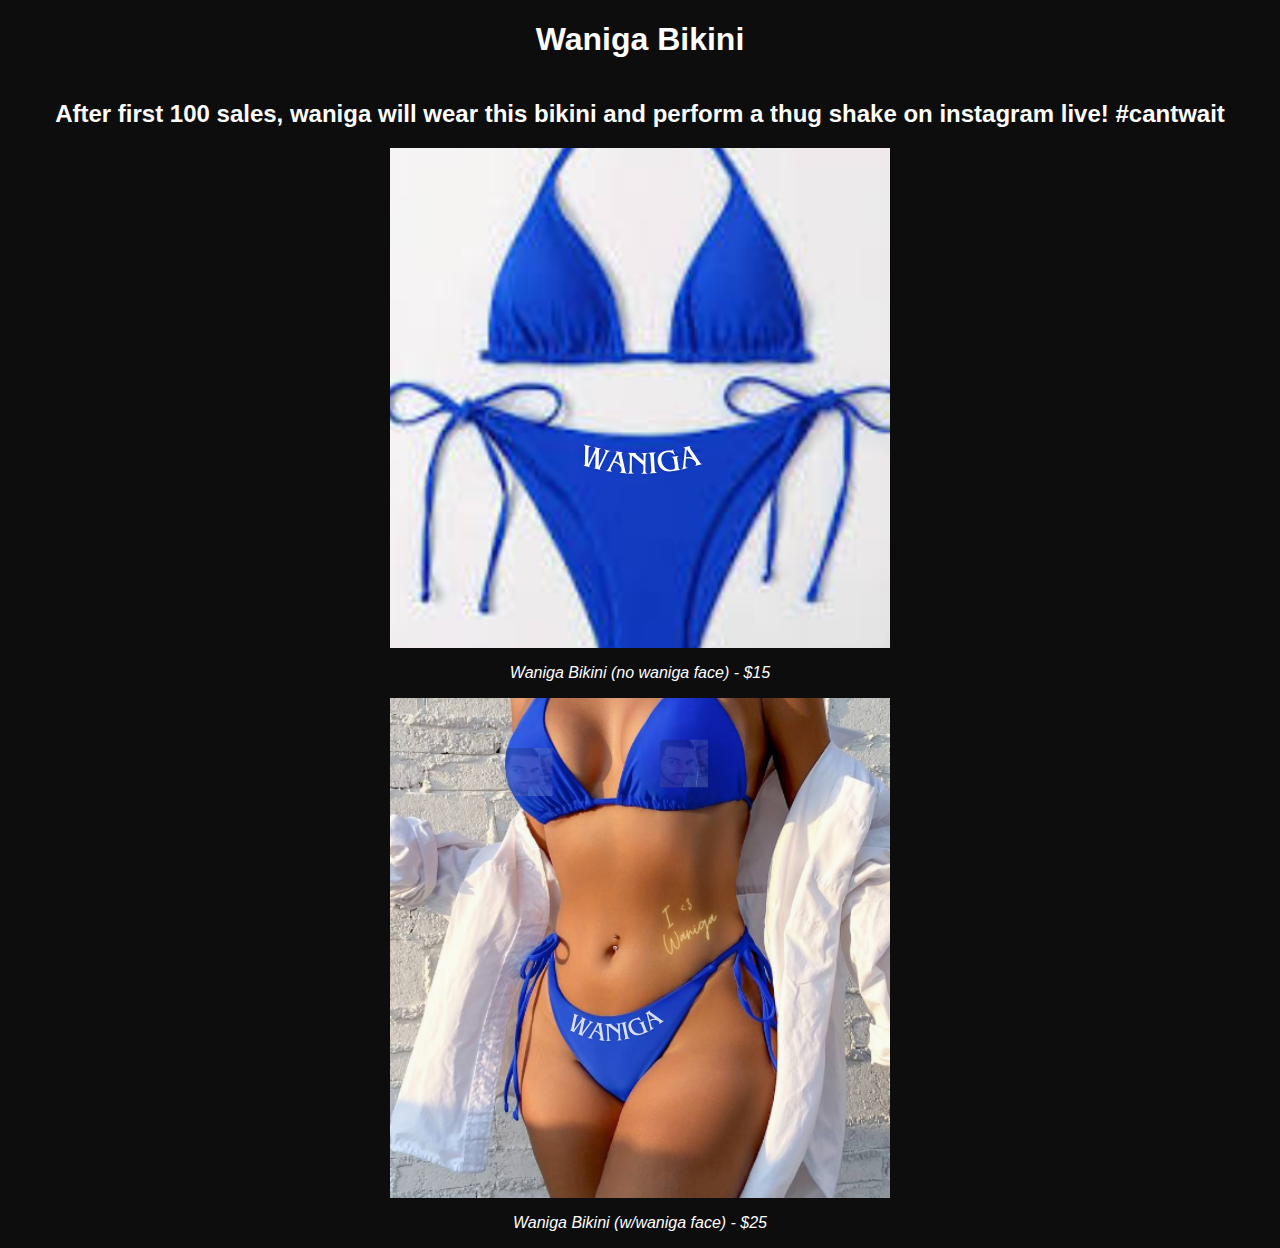
<file: bik.html>
<!DOCTYPE html>
<html lang="en">

<head>
<script async src="https://pagead2.googlesyndication.com/pagead/js/adsbygoogle.js?client=ca-pub-9048787184465409"
     crossorigin="anonymous"></script>
<title>👙</title>
<link rel="stylesheet" href="style.css">
</head>

<body>
<h1>Waniga Bikini</h1>
<h2>After first 100 sales, waniga will wear this bikini and perform a thug shake on instagram live! #cantwait</h2>
<image src="bika.png" alt='leon'>
<p><i>Waniga Bikini (no waniga face) - $15</i></p>
<image src="bikb.png" alt="woah">
<p><i>Waniga Bikini (w/waniga face) - $25</i></p>
</body>

</html>
</file>
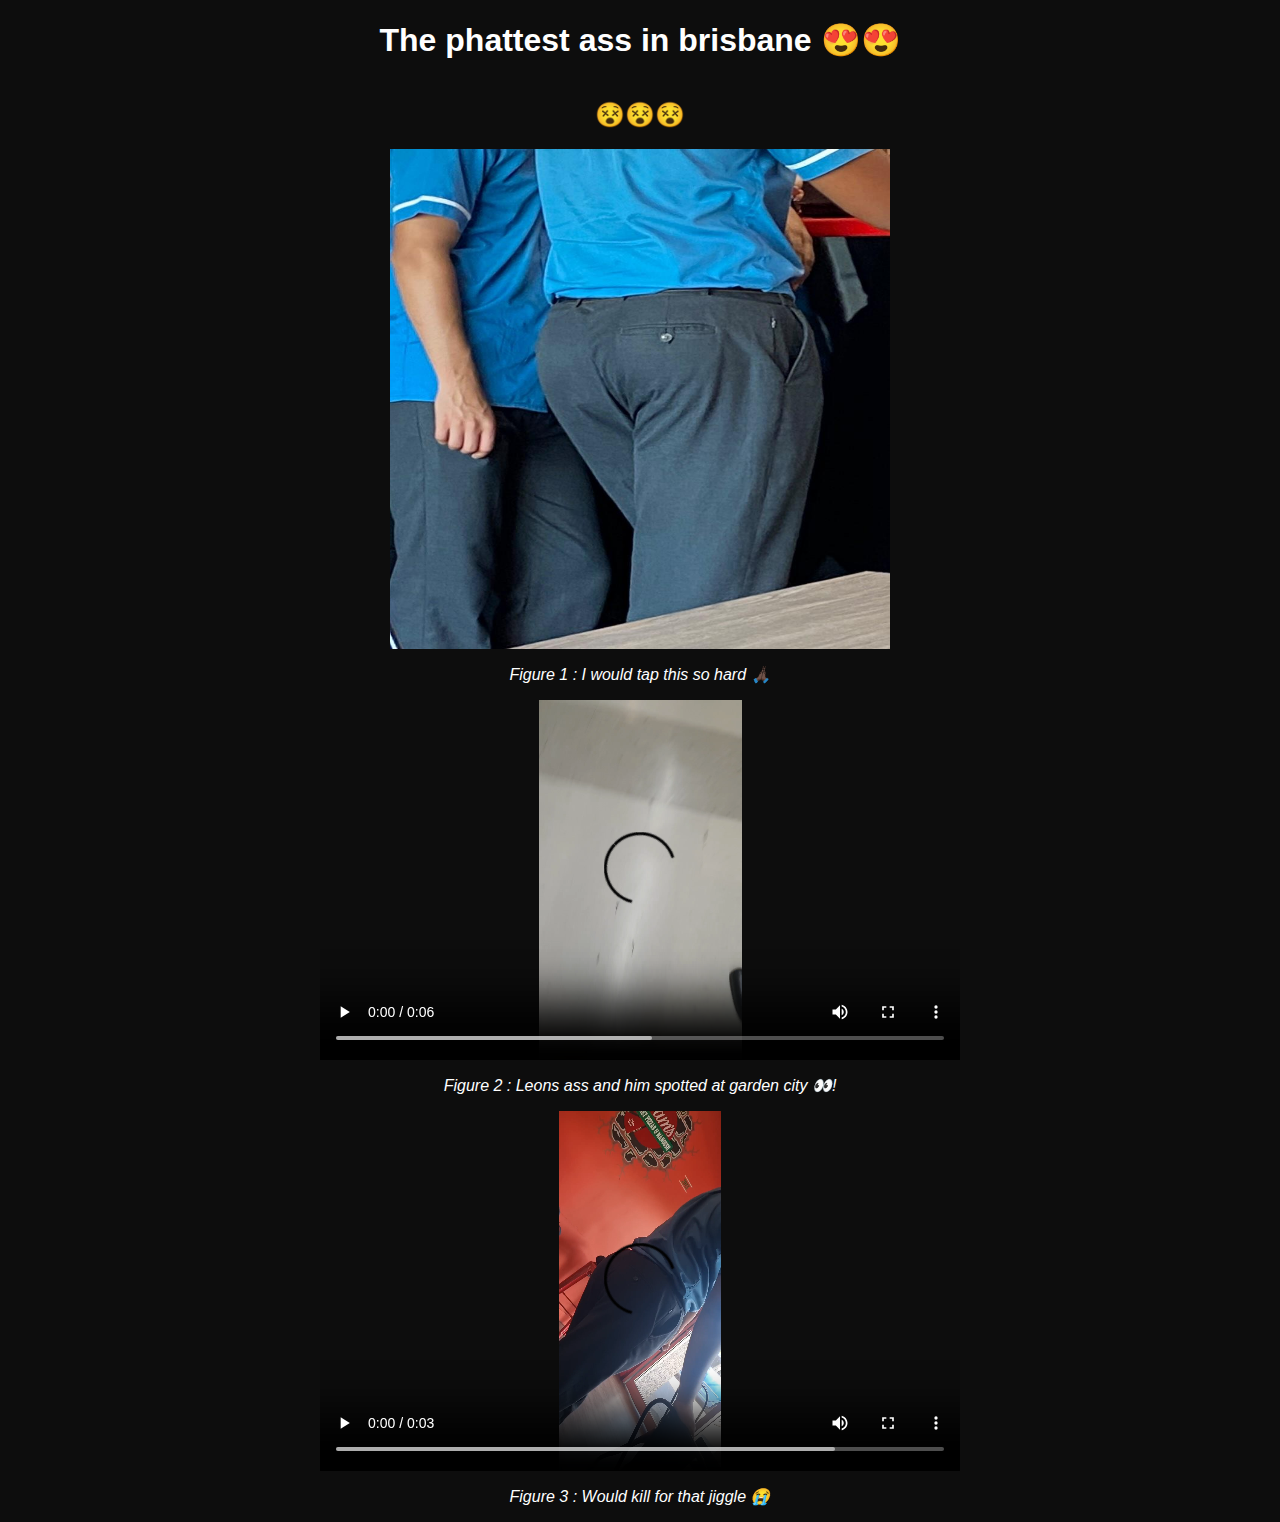
<file: main.html>
<!DOCTYPE html>
<html lang="en">

<head>
<script async src="https://pagead2.googlesyndication.com/pagead/js/adsbygoogle.js?client=ca-pub-9048787184465409"
     crossorigin="anonymous"></script>
<title>🍑</title>
<link rel="stylesheet" href="style.css">
</head>

<body>
<h1>The phattest ass in brisbane 😍😍</h1>
<h2>😵😵😵</h2>
<image src="jj.jpg" alt='leon'>
<p><i>Figure 1 : I would tap this so hard 🙏🏿</i></p>
<video width="640" height="360" controls>
    <source src="jjjj.mp4" type="video/mp4">
    Your browser does not support the video tag.
</video>
<p><i>Figure 2 : Leons ass and him spotted at garden city 👀!</i></p>
<video width="640" height="360" controls>
    <source src="jjj.mp4" type="video/mp4">
    Your browser does not support the video tag.
</video>
<p><i>Figure 3 : Would kill for that jiggle 😭</i></p>
</body>

</html>
</file>
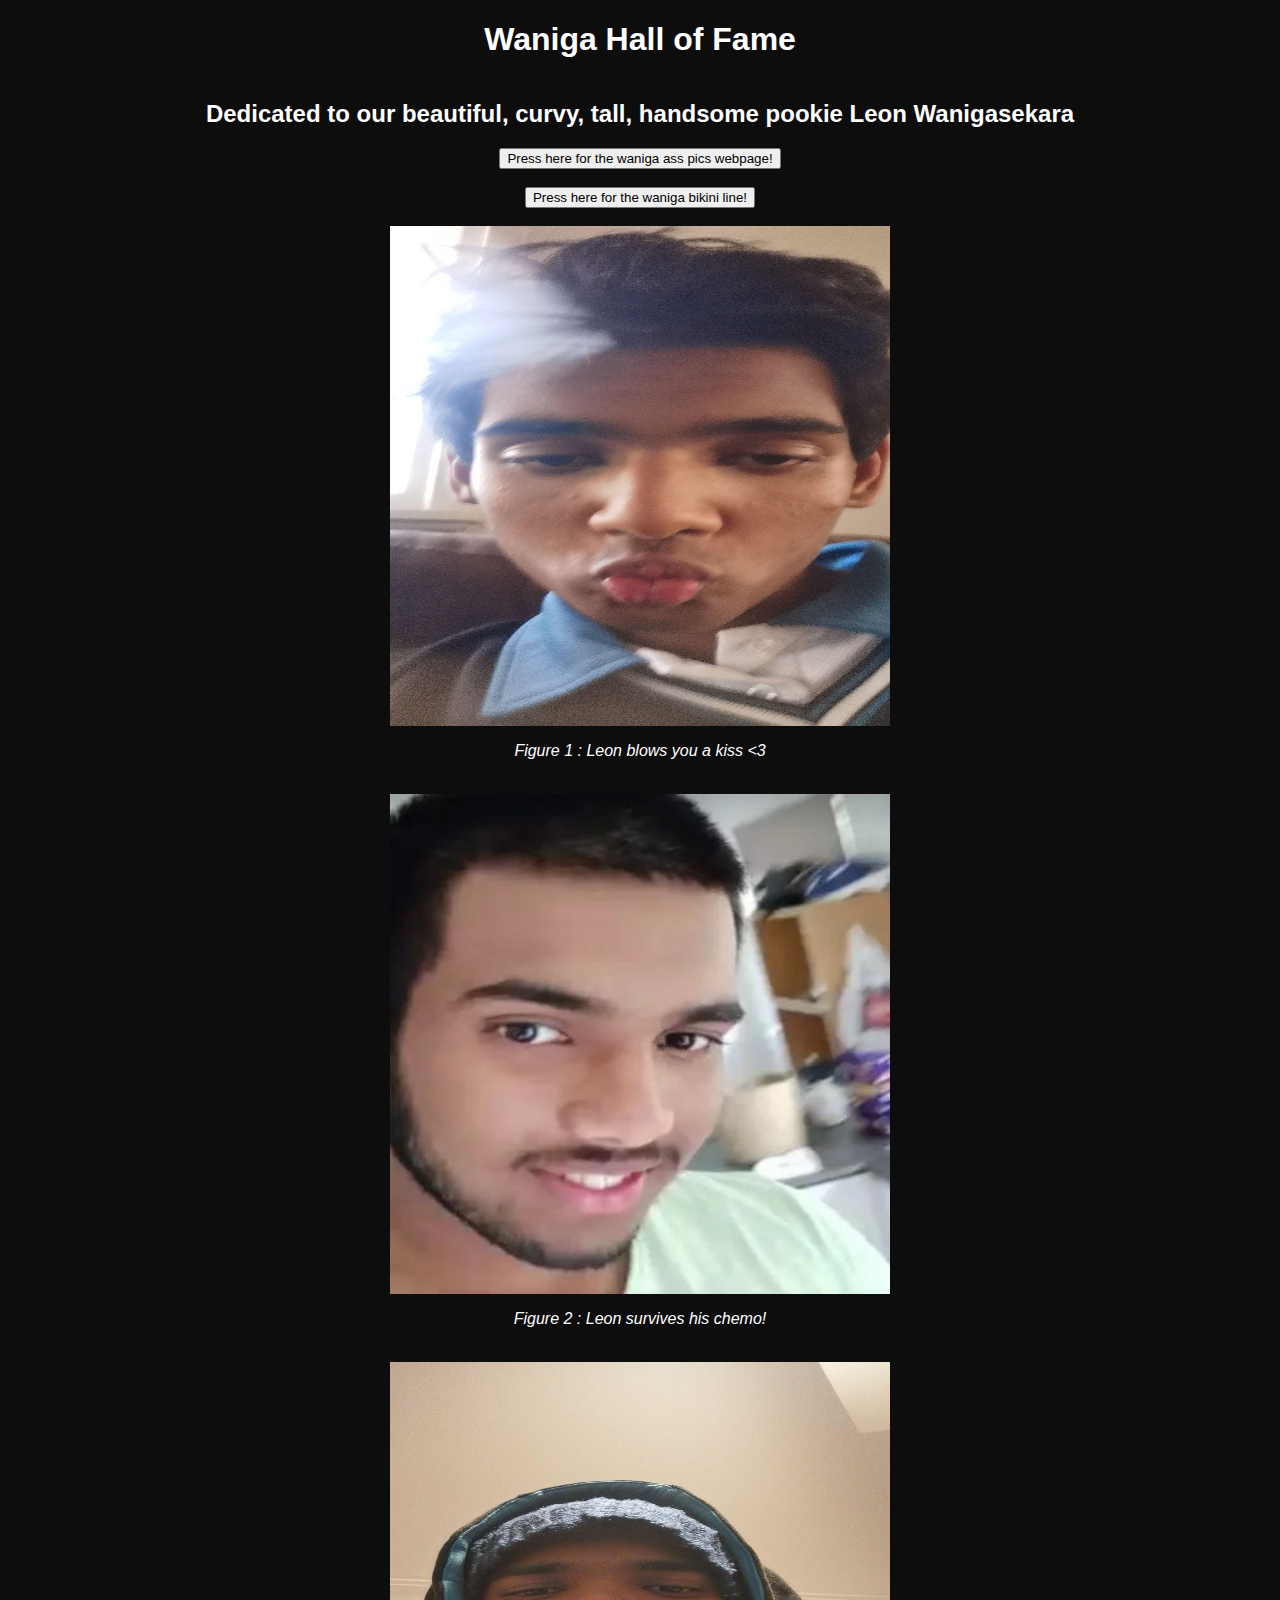
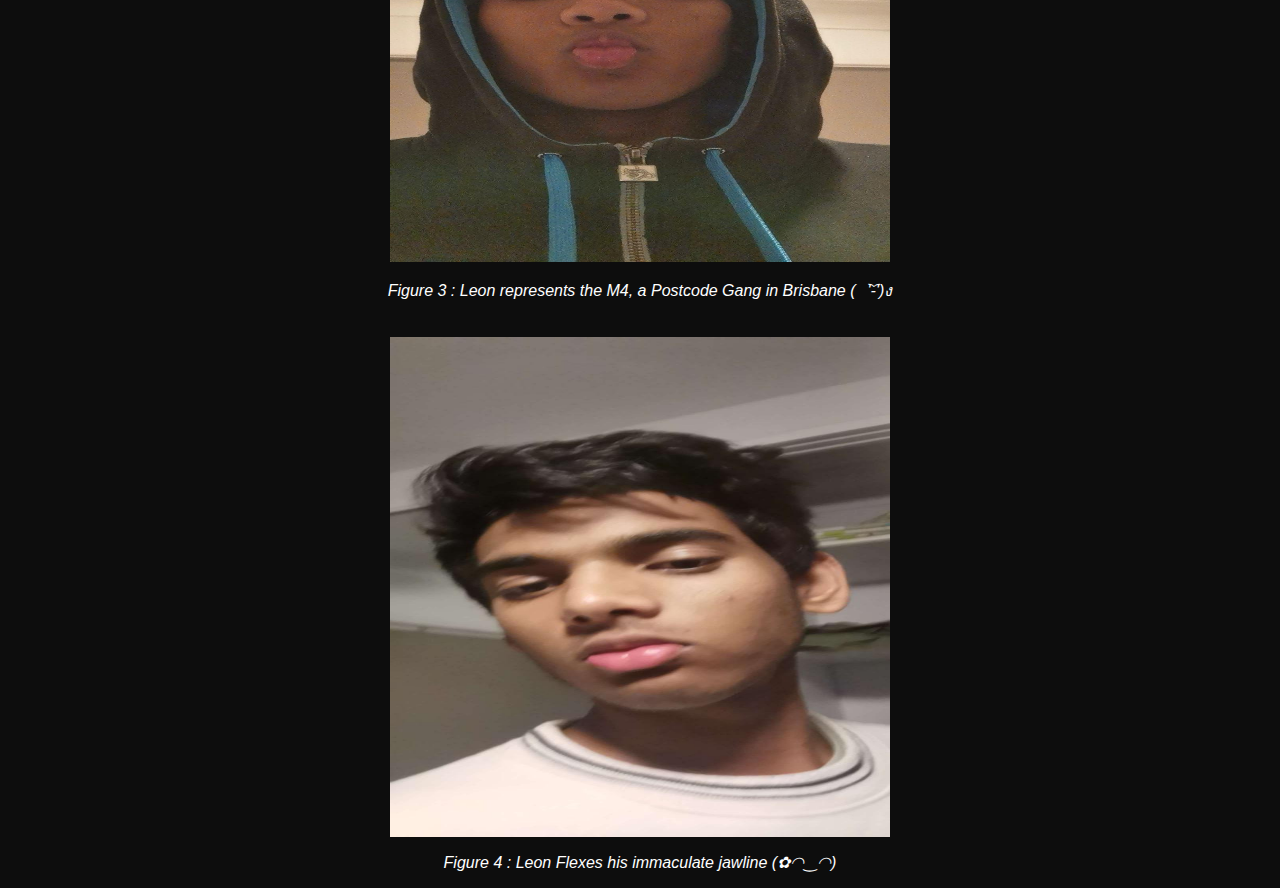
<file: waniga.html>
<!DOCTYPE html>
<html lang="en">

<head>
<title>Waniga</title>
<link rel="stylesheet" href="style.css">
</head>

<body>
<h1>Waniga Hall of Fame</h1>
<h2>Dedicated to our beautiful, curvy, tall, handsome pookie Leon Wanigasekara</h2>
<button id="mainButton">Press here for the waniga ass pics webpage!</button>
<br>
<button id="bikButton">Press here for the waniga bikini line!</button>
<br>
<img src="leon1.jpg" alt='leon'>
<p><i>Figure 1 : Leon blows you a kiss <3</i></p>
<br>
<img src="leon2.jpg" alt='leo'>
<p><i>Figure 2 : Leon survives his chemo!</i></p>
<br>
<img src="leon3.jpg" alt='le'>
<p><i>Figure 3 : Leon represents the M4, a Postcode Gang in Brisbane (ง︡'-'︠)ง</i></p>
<br>
<img src="leon4.jpg" alt='l'>
<p><i>Figure 4 : Leon Flexes his immaculate jawline (✿◠‿◠) </i></p>
<script>
    document.getElementById("mainButton").onclick = function () {
        window.location.href = "main.html";
    };
    document.getElementById("bikButton").onclick = function () {
        window.location.href = "bik.html";
    };
</script>
</body>

</html>
</file>
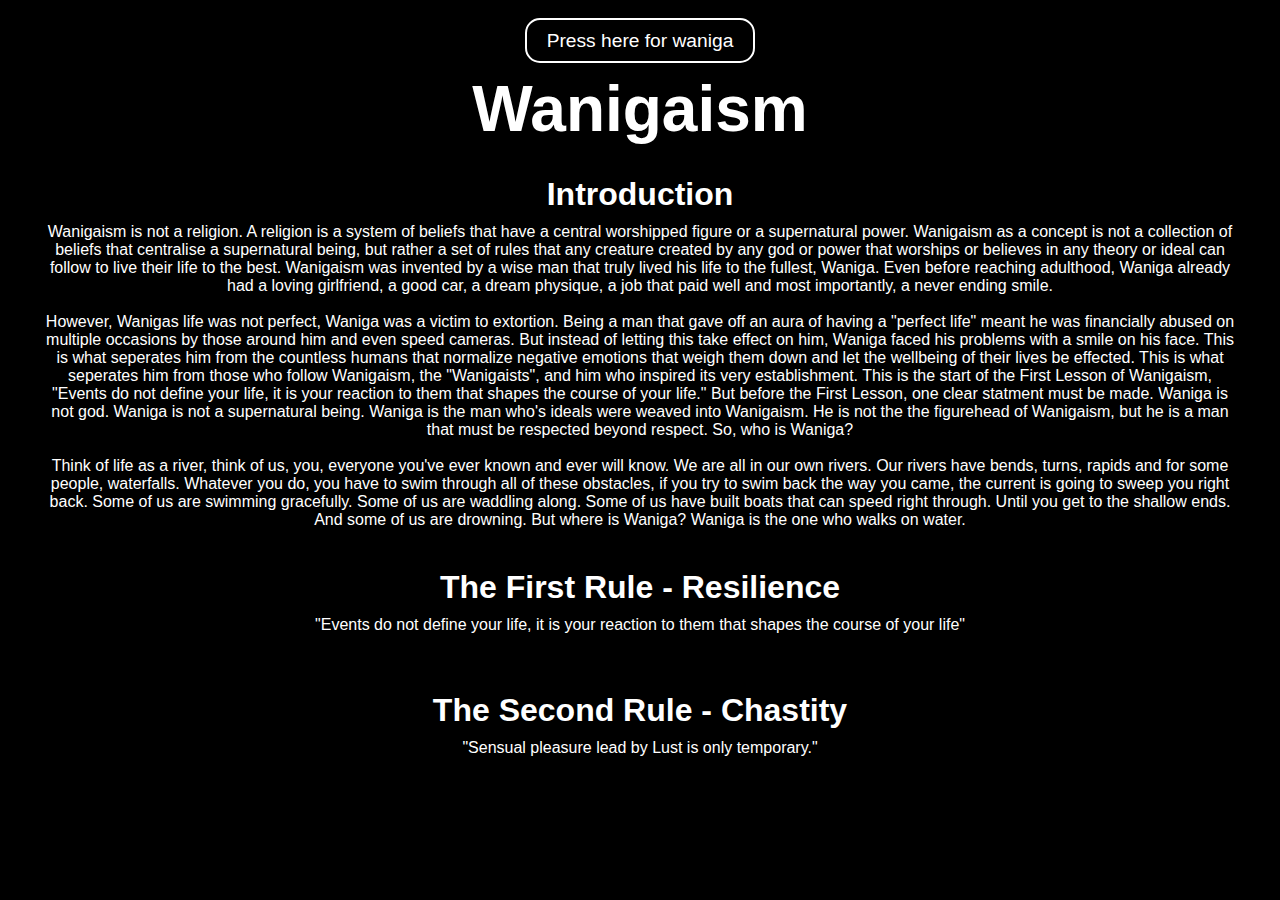
<file: wanigaism.html>
<!DOCTYPE html>
<html lang="en">
<head>
    <meta charset="UTF-8">
    <meta name="viewport" content="width=device-width, initial-scale=1.0">
    <title>Waniga</title>
    <style>
        body {
            background-color: black;
            color: white;
            font-family: Arial, sans-serif;
            margin: 0;
            padding: 0;
            margin-top: 10px;
        }

        .container {
            padding: 20px;
            text-align: center;
        }

        h1 {
            font-size: 4em;
            margin: 0;
            margin-top: 20px;
        }

        .content {
            padding: 20px;
        }

        h2 {
            font-size: 2em;
            margin: 10px 0 10px 0;
        }

        .text {
            width: 100%;
            text-align: center;
            margin-top: 10px;
            margin-bottom: 40px;
        }

        .button {
            margin-top: 20px;
            padding: 10px 20px;
            border: 2px solid white;
            border-radius: 15px;
            background-color: transparent;
            color: white;
            text-decoration: none;
            font-size: 1.2em;
            cursor: pointer;
        }

        .button:hover {
            background-color: white;
            color: black;
        }
    </style>
</head>
<body>
    <div class="container">
        <a href="waniga.html" class="button">Press here for waniga</a>
        <br>
        <h1>Wanigaism</h1>
        <div class="content">
            <h2>Introduction</h2>
            <div class="text">
                Wanigaism is not a religion. A religion is a system of beliefs that have a central worshipped figure or a supernatural power. Wanigaism as a concept is not a collection of beliefs that centralise a supernatural being, but rather a set of rules that any creature created by any god or power that worships or believes in any theory or ideal can follow to live their life to the best. Wanigaism was invented by a wise man that truly lived his life to the fullest, Waniga. Even before reaching adulthood, Waniga already had a loving girlfriend, a good car, a dream physique, a job that paid well and most importantly, a never ending smile. <br> <br>
                However, Wanigas life was not perfect, Waniga was a victim to extortion. Being a man that gave off an aura of having a "perfect life" meant he was financially abused on multiple occasions by those around him and even speed cameras.
                But instead of letting this take effect on him, Waniga faced his problems with a smile on his face. This is what seperates him from the countless humans that normalize negative emotions that weigh them down and let the wellbeing of their lives be effected. This is what seperates him from those who follow Wanigaism, the "Wanigaists", and him who inspired its very establishment.
                This is the start of the First Lesson of Wanigaism, "Events do not define your life, it is your reaction to them that shapes the course of your life." But before the First Lesson, one clear statment must be made. Waniga is not god. Waniga is not a supernatural being. Waniga is the man who's ideals were weaved into Wanigaism. He is not the the figurehead of Wanigaism, but he is a man that must be respected beyond respect. So, who is Waniga?<br><br> Think of life as a river, think of us, you, everyone you've ever known and ever will know. We are all in our own rivers. Our rivers have bends, turns, rapids and for some people, waterfalls. Whatever you do, you have to swim through all of these obstacles, if you try to swim back the way you came, the current is going to sweep you right back. Some of us are swimming gracefully. Some of us are waddling along. Some of us have built boats that can speed right through. Until you get to the shallow ends. And some of us are drowning. But where is Waniga? Waniga is the one who walks on water. 
                <br>
            </div>
            <h2>The First Rule - Resilience</h2>
            <div class="text">
                "Events do not define your life, it is your reaction to them that shapes the course of your life" <br>
                <br> 
            </div>
            <h2>The Second Rule - Chastity</h2>
            <div class="text">
                "Sensual pleasure lead by Lust is only temporary." <br>
                <br> 
            </div>
        </div>
    </div>
</body>
</html>
</file>
<file: style.css>
body {
    font-family: 'Roboto', sans-serif;
    margin: 0;
    padding: 0;
    background-color: #0d0d0d;
    color: #fff;
    display: flex;
    flex-direction: column;
    align-items: center;
}

header {
    background-color: #1a1a1a;
    padding: 20px;
    text-align: center;
    width: 100%;
}

header h1 {
    font-size: 2.5em;
    margin: 0;
}

header p {
    font-size: 1.2em;
}

main {
    padding: 20px;
    text-align: center;
}

.featured-section {
    display: flex;
    flex-wrap: wrap;
    justify-content: center;
}

.feature {
    text-align: center;
    margin: 20px;
}

.feature img {
    width: 100%;
    max-width: 300px;
    border-radius: 8px;
}

.feature h2 {
    font-size: 1.5em;
    margin: 10px 0;
}

.about-section {
    margin-top: 40px;
}

footer {
    background-color: #1a1a1a;
    padding: 10px;
    text-align: center;
    width: 100%;
}


img {
    width: 500px;
    height: 500px;
}
</file>
